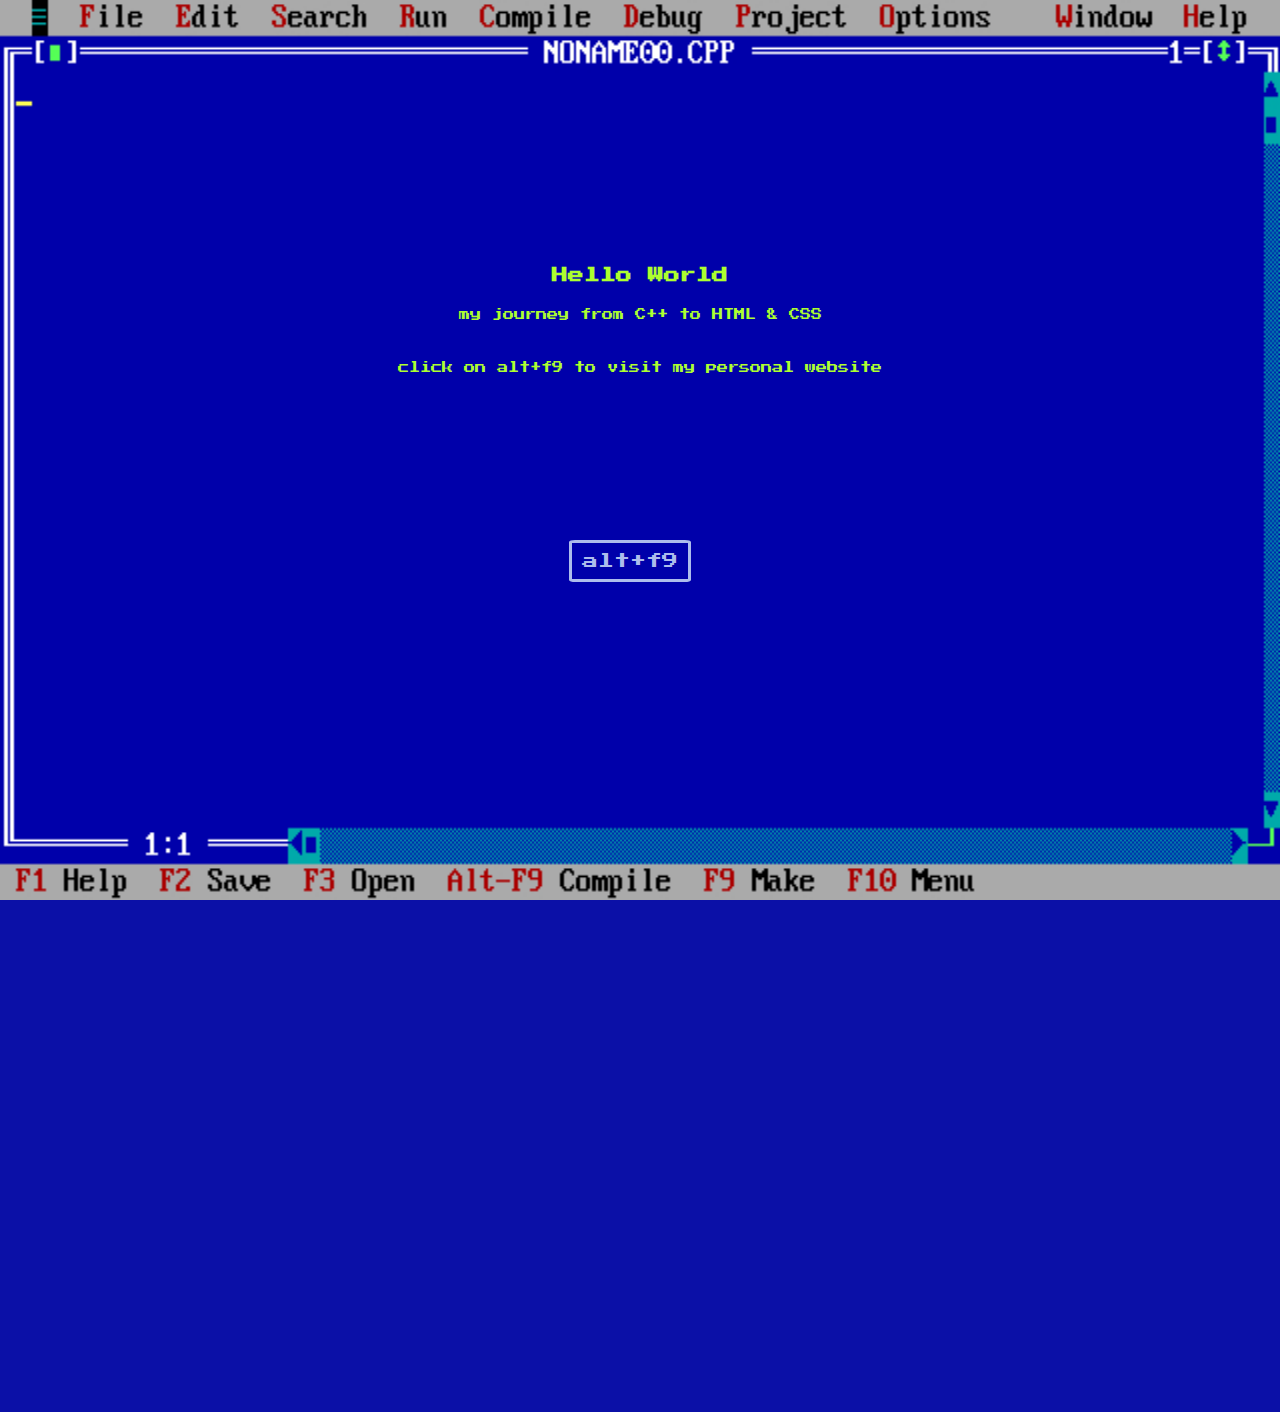
<file: index.html>
<!DOCTYPE html>
<html lang="en">
<head>
    <meta charset="UTF-8">
    <meta name="viewport" content="width=device-width, initial-scale=1.0">
    <link rel="stylesheet" href="styles.css">
    <link href="https://fonts.googleapis.com/css2?family=Press+Start+2P&display=swap" rel="stylesheet">
    <link rel="shortcut icon" href="favicon.ico" type="image/x-icon">
    <title>Online Portfolio</title>
</head>

<body>
    <h1>Hello World</h1>
    <p class="pone">my journey from C++ to HTML & CSS</p>
    <p class="ptwo">click on alt+f9 to visit my personal website</p>
    <a href="personalweb.html">alt+f9</a>
</body>
</html>
</file>
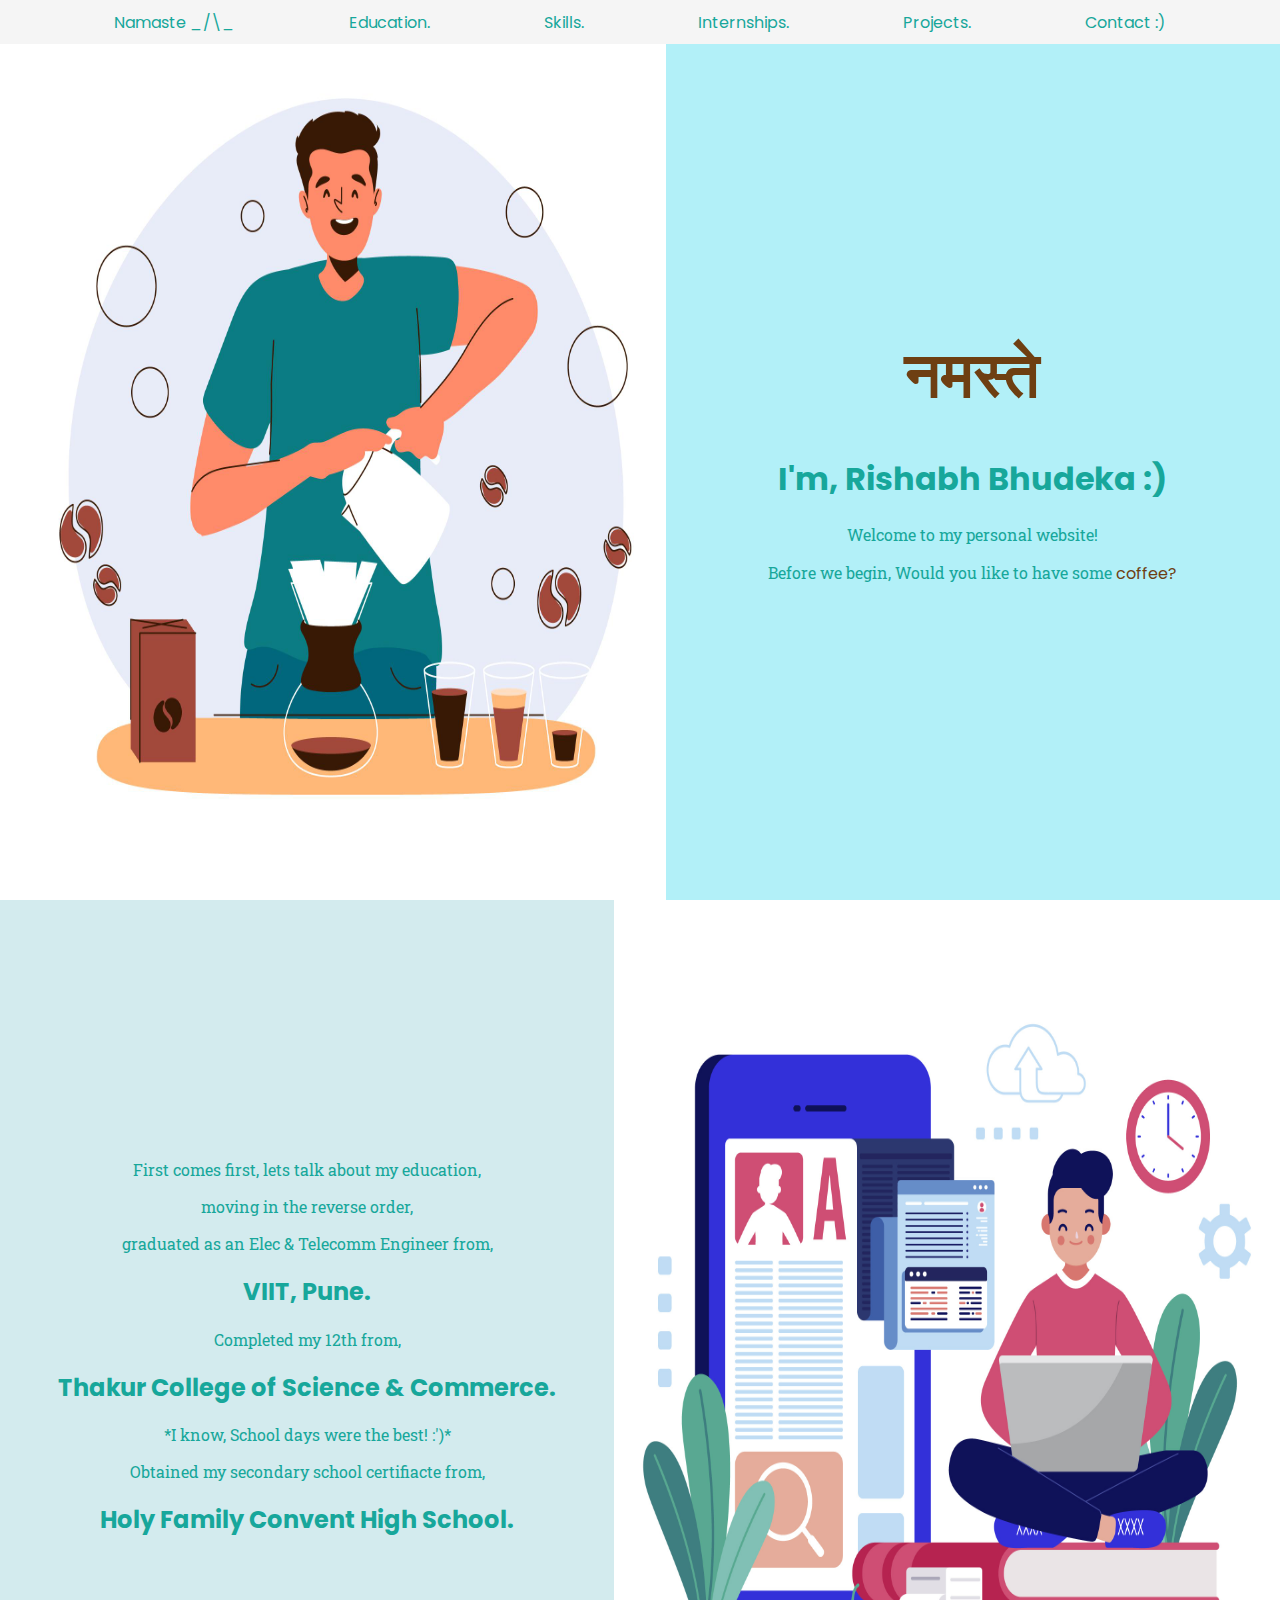
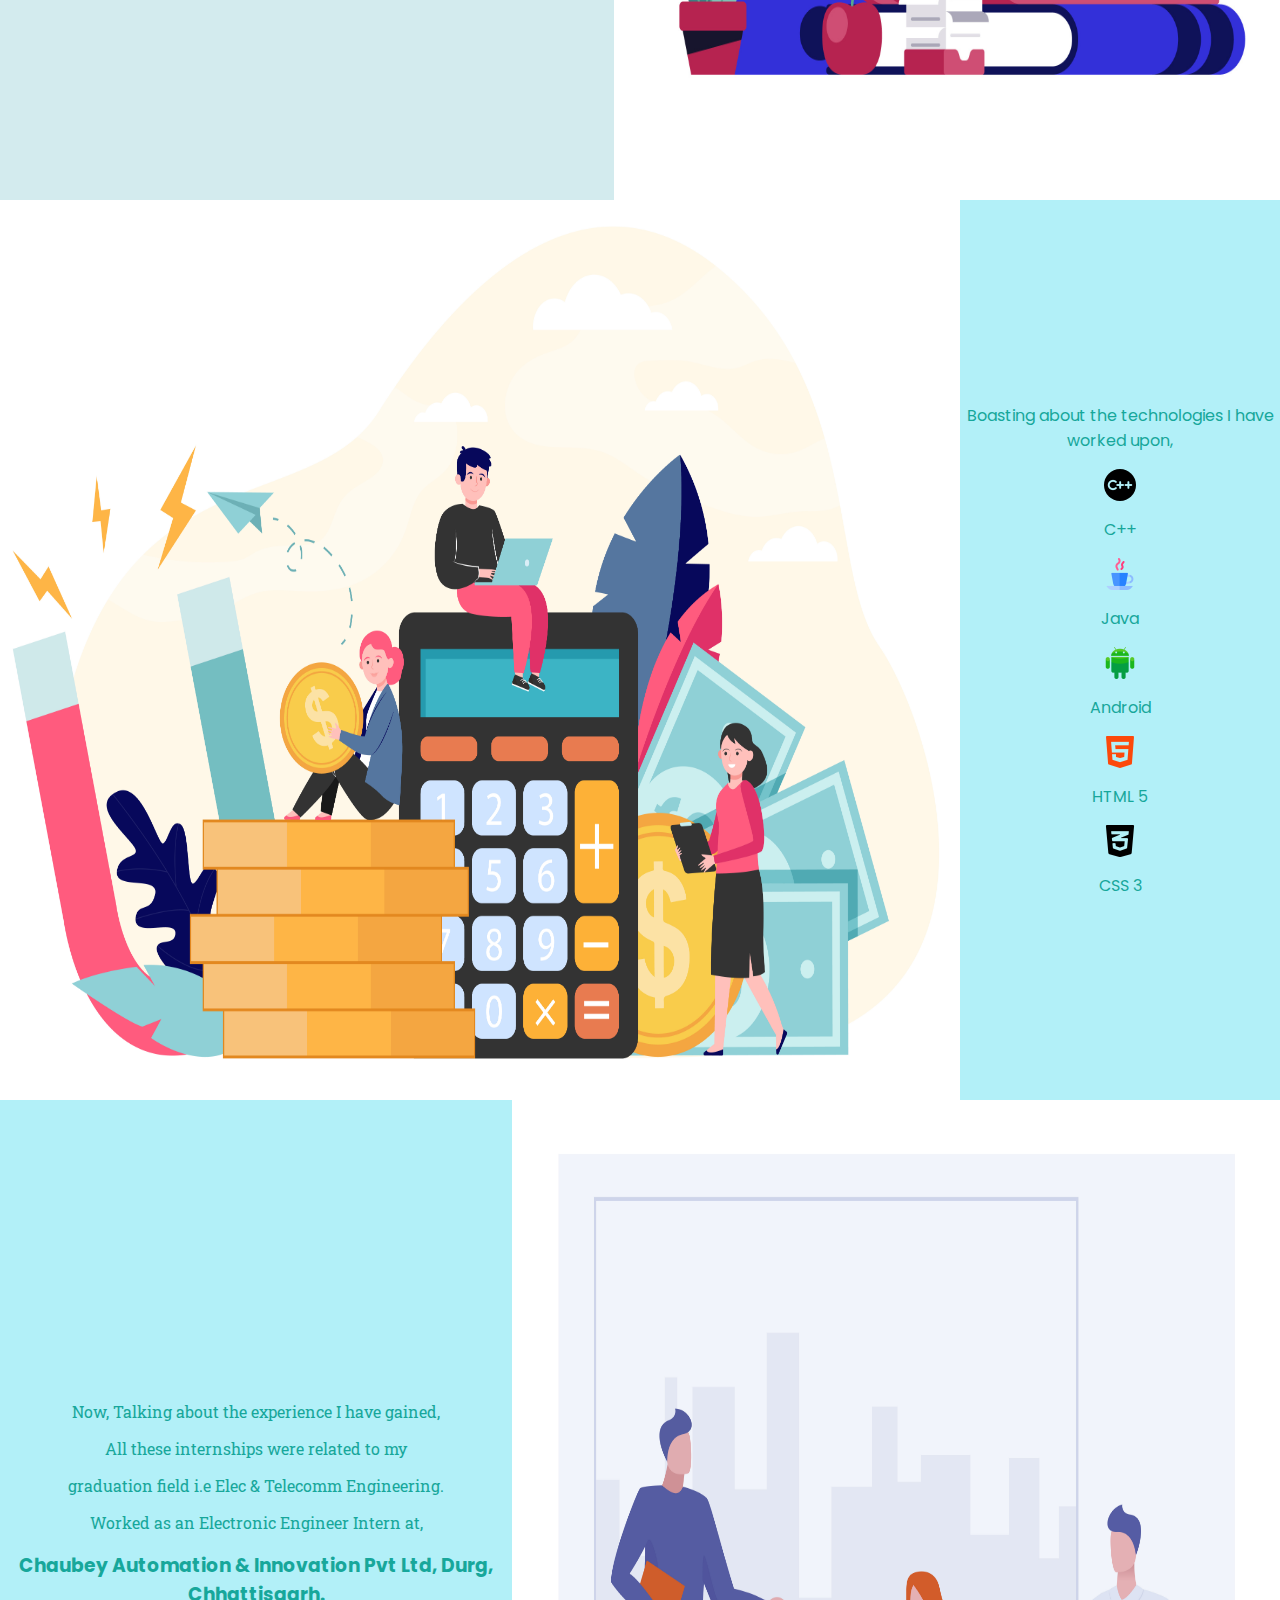
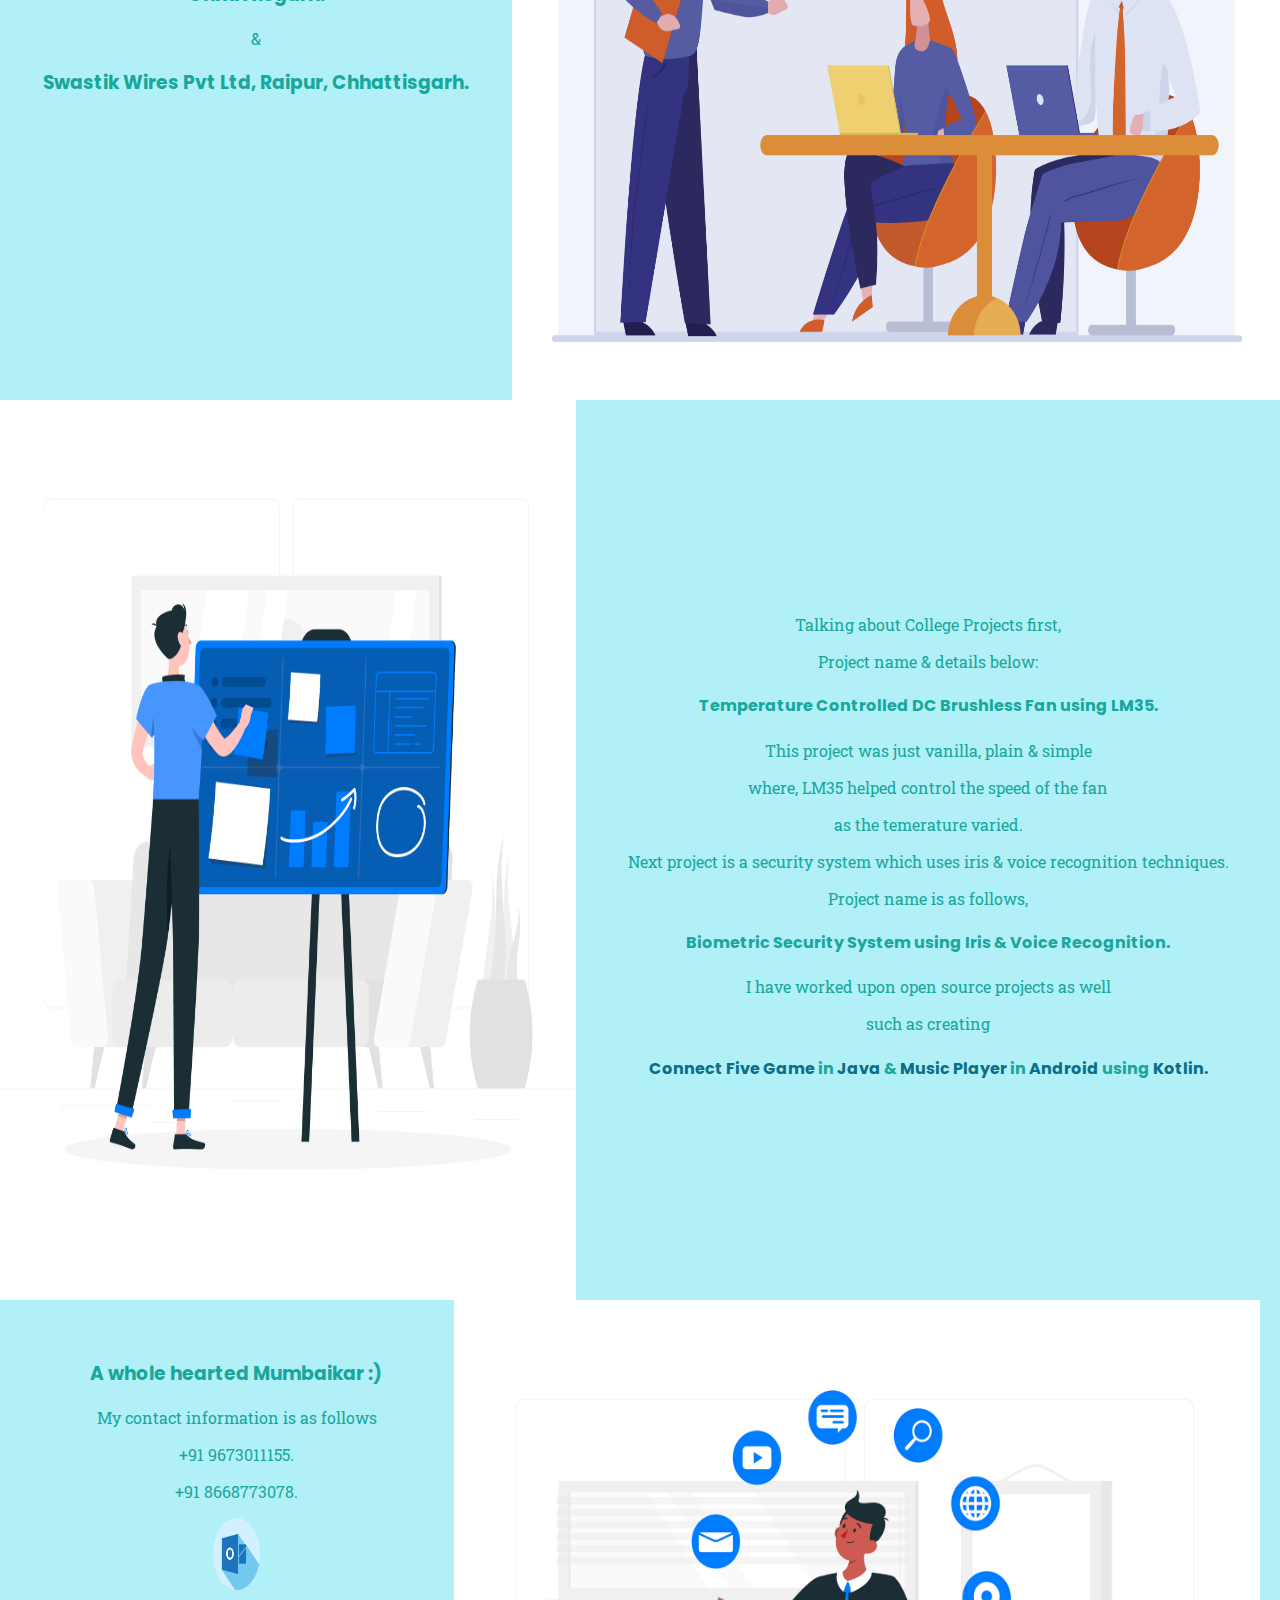
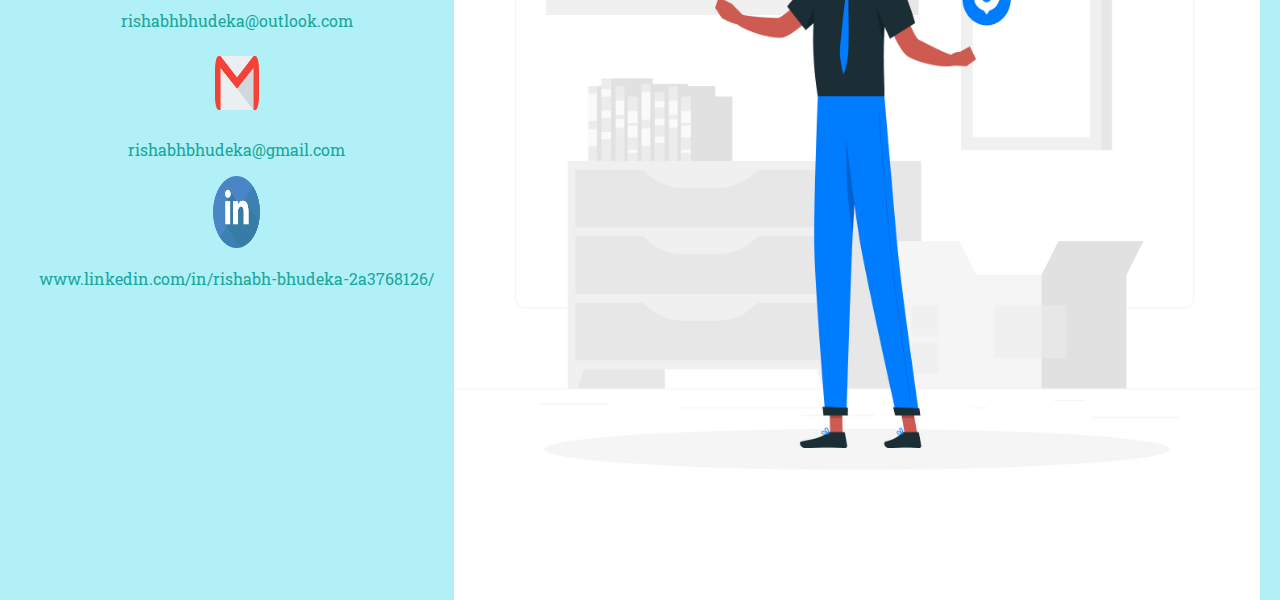
<file: personalweb.html>
<!DOCTYPE html>
<html lang="en">
<head>
    <meta charset="UTF-8">
    <meta name="viewport" content="width=device-width, initial-scale=1.0">
    <link rel="stylesheet" href="nstyles.css">
    <link rel="shortcut icon" href="favicon1.ico" type="image/x-icon">
    <link href="https://fonts.googleapis.com/css2?family=Poppins:wght@500&family=Roboto+Slab:wght@300&display=swap" rel="stylesheet"> 
    <title>Rishabh Bhudeka</title>
</head>

<body>
    <nav class="navbar scrollbox">
        <a href="#1">Namaste _/\_</a>
        <a href="#2">Education.</a>
        <a href="#3">Skills.</a>
        <a href="#4">Internships.</a>
        <a href="#5">Projects.</a>
        <a href="#6">Contact :)</a>
      </nav>
    <div class="fullheight flexwel">
        <section id="1"></section>
        <img  src="./images/welcome.jpg" alt="me" height="100%" width="52%">
        <div class="flexwel1">
          <h1 class="welcomeh1">नमस्ते</h1>
          <h1 class="welcomeh11">I'm, Rishabh Bhudeka :)</h1>
          <p class="welcomep">Welcome to my personal website!</p>
          <p class="welcomep1">Before we begin, Would you like to have some <span>coffee?</span></p>
        </div>
    </div>
    <div class="fullheight flexedu scrollbox">
        <section id="2"></section>
        <img class="order" src="./images/education.jpg" alt="education" height="100%" width="52%">
        <div class="edudetails">
            <p class="edup">First comes first, lets talk about my education,</p>
            <p class="edup">moving in the reverse order,</p>
            <p class="edup">graduated as an Elec & Telecomm Engineer from,</p>
            <h2 class="eduh1">VIIT, Pune.</h2>
            <p class="edup">Completed my 12th from,</p>
            <h2 class="eduh1">Thakur College of Science & Commerce.</h2>
            <p class="edup">*I know, School days were the best! :')*</p>
            <p class="edup">Obtained my secondary school certifiacte from,</p>
            <h2 class="eduh1">Holy Family Convent High School.</h2>
        </div>
    </div>
    <div class="fullheight flexskill scrollbox">
        <section id="3"></section>
        <img src="./images/skills.jpg" alt="skills" height="100%" width="75%">
        <div class="skillflow">
            <p class="skillp">Boasting about the technologies I have worked upon,</p>
            <img src="./images/cpp.png" alt="cpp" height="10%" width="10%" style="border-radius: 100%;">
            <p>C++</p>
            <img src="./images/java.png" alt="java" height="10%" width="10%">
            <p>Java</p>
            <img src="./images/android.png" alt="android" height="10%" width="10%">
            <p>Android</p>
            <img src="./images/html.png" alt="html" height="10%" width="10%">
            <p>HTML 5</p>
            <img src="./images/css.png" alt="css" height="10%" width="10%">
            <p>CSS 3</p>
        </div>
    </div>
    <div class="fullheight flexintern scrollbox">
        <section id="4"></section>
        <img class="order" src="./images/internship.jpg" alt="internship" height="100%" width="60%">
        <div class="divintern">
            <p>Now, Talking about the experience I have gained,</p>
            <p>All these internships were related to my</p>
            <p>graduation field i.e Elec & Telecomm Engineering.</p>
            <p>Worked as an Electronic Engineer Intern at,</p>
            <h3 class="deth2">Chaubey Automation & Innovation Pvt Ltd, Durg, Chhattisgarh.</h3>
            <p>&</p>
            <h3 class="deth2">Swastik Wires Pvt Ltd, Raipur, Chhattisgarh.</h3>
        </div>
    </div>
    <div class="fullheight flexpro scrollbox">
        <section id="5"></section>
        <img src="./images/project.jpg" alt="project" height="100%" width="45%">
        <div class="prodet">
            <p>Talking about College Projects first,</p>
            <p>Project name & details below:</p>
            <h4 class="proj">Temperature Controlled DC Brushless Fan using LM35.</h4>
            <p>This project was just vanilla, plain & simple</p>
            <p>where, LM35 helped control the speed of the fan</p>
            <p>as the temerature varied.</p>
            <p>Next project is a security system which uses iris & voice recognition techniques.</p>
            <p>Project name is as follows,</p>
            <h4 class="proj">Biometric Security System using Iris & Voice Recognition.</h4>
            <p>I have worked upon open source projects as well</p>
            <p>such as creating</p>
            <h4 class="proj"><span class="stylee">Connect Five Game</span> in <span class="stylee">Java</span> & <span class="stylee">Music Player</span> 
                in <span class="stylee">Android</span> using <span class="stylee">Kotlin.</span></h4>
        </div>
    </div>
    <div class="fullheight flexcon scrollbox">
        <section id="6"></section>
        <img class="order" src="./images/contactme.jpg" alt="contactme" height="100%" width="63%">
        <div class="condet">
            <h3 class="conh3">A whole hearted Mumbaikar :)</h3>
            <p>My contact information is as follows</p>
            <p>+91 9673011155.</p>
            <p>+91 8668773078.</p>
            <img src="./images/outlook.png" alt="outlook" height="8%" width="12%">
            <p>rishabhbhudeka@outlook.com</p>
            <img src="./images/gmail.png" alt="gmail" height="8%" width="11%" style="border-radius: 30%;">
            <p>rishabhbhudeka@gmail.com</p>
            <img src="./images/linkedin.png" alt="linkedin" height="8%" width="12%">
            <p>www.linkedin.com/in/rishabh-bhudeka-2a3768126/</p>
        </div>
    </div>
</body>
</html>
</file>
<file: styles.css>
html, body{
    height: 100%;
    margin: 0;
}
body{
    background-image: url(./images/turboc.jpg);
    background-repeat: no-repeat;
    background-position: center;
    background-size: 100% 100%;
    text-align: center;
    font-family: 'Press Start 2P', cursive;
    background-color: #0b10a7;
    padding: 20%;
}
h1{
    font-size: 100%;
    color: greenyellow;
}
.pone{
    padding: 2%;
    font-size: 70%;
    color: greenyellow;
}
.ptwo{
    padding: 2%;
    font-size: 70%;
    color: greenyellow;
}
a{
    position: absolute;
    top: 60%;
    right: 46%;
    padding: 10px;
    font-family: 'Press Start 2P', cursive;
    text-decoration: none;
    border: solid;
    border-radius: 5%;
    color: #adbcec;
}
a:hover{
    background-color: greenyellow;
}

@media screen and (max-width: 424px){
    body{
        display: flex;
        flex-direction: column;
        justify-content: center;
        background-size: 100% 100%;
        text-align: center;
        font-family: 'Press Start 2P', cursive;
        background-color: #0b10a7;  
    }
    body h1{
        font-size: 80%;
    }
    .pone, .ptwo{
        font-size: 50%;
    }
    a{
        position:inherit;
    }

    
}
</file>
<file: nstyles.css>
html{
    scroll-behavior: smooth;
}
html, body{
    height: 100%;
    margin: 0;
    padding: 0;
}
nav{
    background-color: whitesmoke;
    display: block;
    position: fixed;
    padding: 0.6em 0;
    text-align: center;
    width: 100%;
}
nav a{
    text-decoration: none;
    font-family: 'Poppins', sans-serif;
    color: rgb(23, 167, 155);
}
.navbar{
    display: flex;
    justify-content: space-evenly;
}
.flexwel, .flexskill, .flexintern, .flexpro, .flexcon{
    display: flex;
    background-color: rgb(178, 240, 248);
}
.flexwel1, .edudetails, .divintern, .prodet,.flexcon{
    text-align: center;
    margin: auto;
}
.fullheight{
    height: 100%;
}
.welcomeh1{
    font-size: 7vh;
    font-family: 'Rock Salt', cursive;
    color: rgb(110, 63, 18);
}
.welcomeh11, .eduh1, .skillp, .deth2, .proj, .conh3{
    font-family: 'Poppins', sans-serif;
    color: rgb(23, 167, 155);
}
.welcomep, .edup, .divintern, .prodet{
    color: rgb(23, 167, 155);
    font-family: 'Roboto Slab', serif;
}
.welcomep1, .condet{
    color: rgb(23, 167, 155);
    font-family: 'Roboto Slab', serif;
}
span{
    color: rgb(110, 63, 18);
    font-family: 'Poppins', sans-serif;
}
.flexedu{
    display: flex;
    background-color: rgb(211, 235, 238);
}
.order{
    order: 2;
}
.skillflow{
    text-align: center;
    margin: auto;
    display: flex;
    flex-direction: column;
    align-items: center;
}
.skillflow img{
    margin: 5%;
}
 .skillp{
    margin: 4% 1.5% auto 1.5%;
}
.skillflow p{
    font-family: 'Poppins', sans-serif;
    color:rgb(23, 167, 155);
    margin: 0;
}
.flexcon{
    justify-content: space-evenly;
}
.conh3{
    margin-top: 15%;
}
.stylee{
    color: rgb(10, 110, 134);
}
.scrollbox{
    scroll-behavior: smooth;
}

@media screen and (max-width: 500px){
    .flexwel{
        display: flex;
        flex-direction: column;
    }
    .flexwel img{
        margin-top: 10%;
        width: 100%;
        height: 50%;
    }
   .flexwel1 h1{
       margin: auto;
       font-size: 80%;
    }
    .flexwel p{
        margin: auto;
        font-size: 70%;
    }
    nav{
    background-color:rgb(178, 240, 248) ;
    display: block;
    position: fixed;
    padding: 0.2em 0;
    text-align: center;
    width: 100%;
    font-size: 20%;}
    .flexedu{
        display: flex;
        flex-direction: column;
    }
    .flexedu img{
        width: 100%;
        height: 40%;
    }
    .edudetails{
        margin: auto;
        font-size: 70%;
    }
    .edudetails h2{
        margin: auto;
        font-size: 80%;
    }
    .flexskill{
        display: flex;
        flex-direction: column;
    }
    .flexskill img{
        width: 100%;
        height: 40%;
    }
    .skillflow img{
        height: 5%; 
        width:6%; 
        border-radius: 100%;
    }
    .flexintern{
        display: flex;
        flex-direction: column; 
    }
    .flexintern img{
        width: 100%;
        height: 35%;
    }
    .divintern{
        margin: auto 5%;
        font-size: 70%;
    }
    .divintern h3{
        margin: auto;
        font-size: 85%; 
    }
    .flexpro{
        display: flex;
        flex-direction: column;
    }
    .flexpro img{
        width: 100%;
        height: 40%; 
    }
    .prodet{
        margin: auto 3%;
        font-size: 60%;
    }
    .flexcon{
        display: flex;
        flex-direction: column; 
    }
    .flexcon img{
        width: 100%;
        height: 40%; 
        flex: 2;
    }
    .condet{
        margin: 0 3% auto 3%;
        font-size: 60%;
    }
    .condet img{
        height: 3%; 
        width: 3%; 
        border-radius: 100%;
    }
}
</file>
